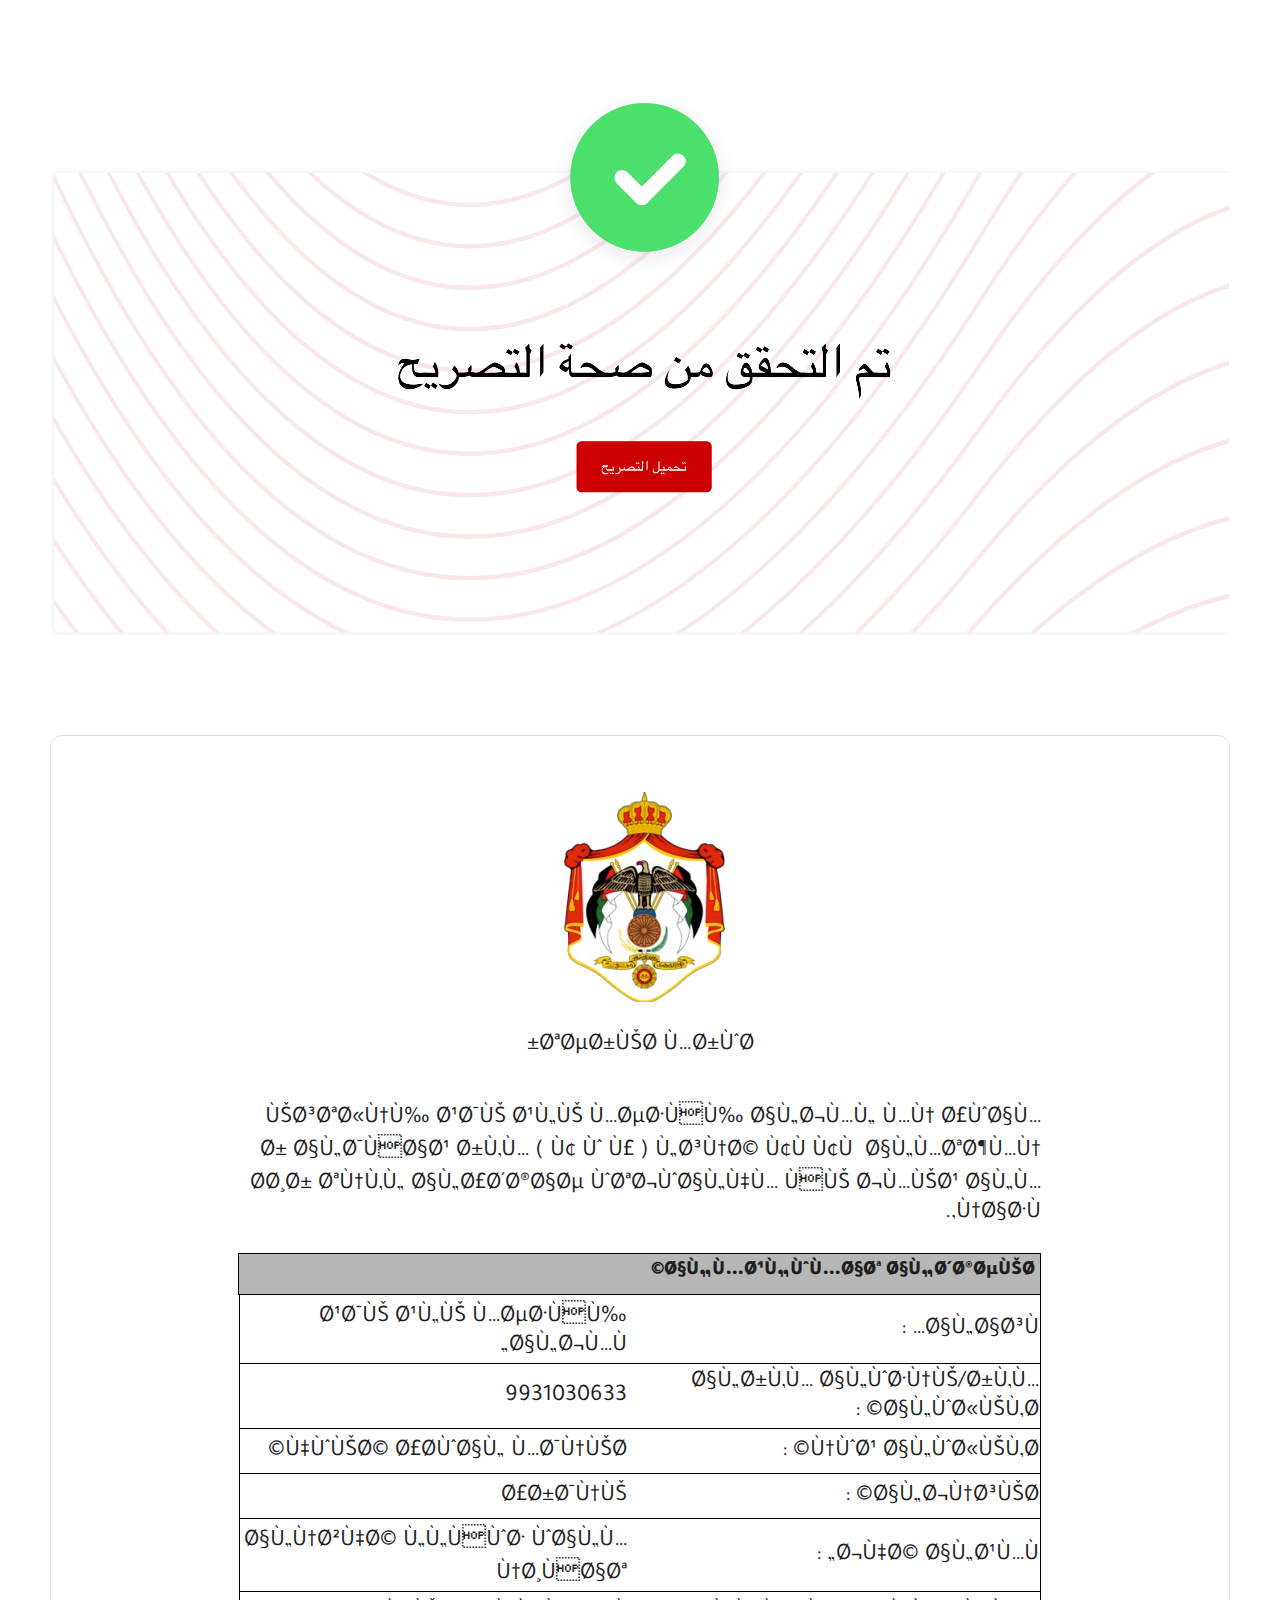
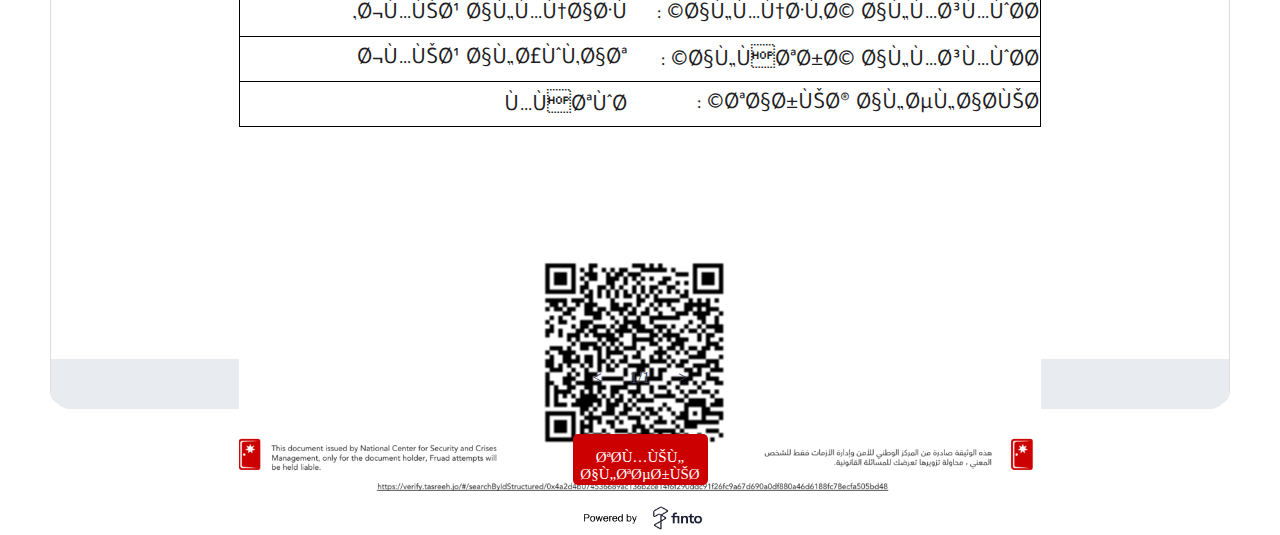
<file: index.html>
<!DOCTYPE html>
<html dir="rtl" lang="ar">
    <head dir="rtl" lang="ar">
        <meta name="viewport" content="width=device-width,initial-scale=1.0">
        <link rel="shortcut icon" href="images/logo.png" />
        <title>Tasreeh</title>
        <meta http-equiv=Content-Type content=" text="" html;="" charset="UTF-8&quot;">
        <link href="https://fonts.googleapis.com/css2?family=Tajawal:wght@500&display=swap" rel="stylesheet">
        <link rel="stylesheet" href="syle.css">
    </head>
    <body>

        <div class="verified">
            <a href="" class="download">تحميل التصريح</a>
        </div>
        <div class="container right">
            <div class="contents">
                <div class="content">
                    <div class="img right">
                        <img class="logo right" src="images/logo.png">
                    </div>
        
                    <div class="right center">
                        <h2 class="font ">تصريح مرور</h2>
                    </div>
                    <div class="law right margin-top">
                        <p class="font font-size">يستثنى عدي علي مصطفى الجمل من أوامر الدفاع رقم ( ٢ و ٣ ) لسنة ٢٠٢٠
                            المتضمن حظر تنقل الأشخاص وتجوالهم في جميع المناطق.</p>
                    </div>
                    <div class="table">
                        <p class="personal-info right font "> <span class="info">المعلومات الشخصية</span></p>
                        <table>
                            <tr>
                                <td class="first font font-size right">الاسم :</td>
                                <td class="second font font-size">عدي علي مصطفى الجمل</td>
                            </tr>
                            <tr>
                                <td class="first font font-size right">الرقم الوطني/رقم الوثيقة :</td>
                                <td class="second font font-size">9931030633</td>
                            </tr>
                            <tr>
                                <td class="first font font-size right">نوع الوثيقة :</td>
                                <td class="second font font-size">هوية أحوال مدنية</td>
                            </tr>
                            <tr>
                                <td class="first font font-size right">الجنسية :</td>
                                <td class="second font font-size">أردني</td>
                            </tr>
                            <tr>
                                <td class="first font font-size right">جهة العمل :</td>
                                <td class="second font font-size">النزهة للفوط والمنظفات</td>
                            </tr>
                            <tr>
                                <td class="first font font-size right">المنطقة المسموحة :</td>
                                <td class="second font font-size">جميع المناطق</td>
                            </tr>
                            <tr>
                                <td class="first font font-size right">الفترة المسموحة :</td>
                                <td class="second font font-size">جميع الأوقات</td>
                            </tr>
                            <tr>
                                <td class="first font font-size right">تاريخ الصلاحية :</td>
                                <td class="second font font-size">مفتوح</td>
                            </tr>
                        </table>
                    </div>
    
                    <div class="footer-img">
                        <img src="images/footer.png" alt="Tasreeh" class="img-size">
                    </div>
                </div>
                <div class="footer-div">
                    <p class="page-number"> &lt; &nbsp; &nbsp; &nbsp; 1/1 &nbsp; &nbsp; &nbsp;   &gt;</p>
                </div>
            </div>
            <div class="the-footer">
                <a href="" class="download-btn"> تحميل التصريح</a>
            </div>

            <div class="bottom">
                <a href="https://finto.io/" target="_blank">
                    <img class="finto-logo" src="images/finto.png" alt="Finto">    
                </a>
            </div>
        </div>
    </body>
</html>
</file>
<file: syle.css>
.container {
    margin-left: auto;
    margin-right: auto;
    height: 1267px;
    width: 1178px;
    margin-top: 100px;
    border-style: solid;
    border-color: #e0dddc;
    border-width: 1px;
    border-radius: 12px;
    margin-bottom: 50px;
}
.logo {
    display: block;
    margin-left: auto;
    margin-right: auto;
    text-align: center;
}
.font {
    font-family: 'Tajawal', sans-serif;
    color: rgb(34,30,31);
    font-weight: normal;
    font-style: normal;
    text-decoration: none;
}
.margin-top {
    margin-top: 40px;
}
.font-size {
    font-size: 23.9px;
}
.right {
    direction: rtl;
}
.center {
    text-align: center;
}
.content {
    width: 802px;
    height: 1173px;
    margin-left: auto;
    margin-right: auto;
    margin-top: 50px;
}
.grey {
    color: black;
    background-color: grey;
    width: 100%;
    height: 30px;
}
.personal-info {
    
    width: 98.6%;
    height: 30px;
    background-color: #B7B7B7;
    padding: 5px;
    border: solid 1px black;
    padding-top: 5px;
}
.info {
    margin-top: 20px;
    font-size: 20px;
    font-weight: 870;
}
.table {
    width: 100%;
}
table {
    margin-top: -17px;
    width: 100%;
    border: 1px solid black;
    border-collapse: collapse;
    
}
tr {
    width: 100%;
    border-bottom: solid 1px black;
    border-collapse: collapse;
}
td {
    padding-top:5px ;
    height: 38px;
}
.footer-img {
    margin-top: 80px;
}
.img-size {
    width: 100%;
    margin-top: 50px;
}
.footer-div {
    width: 100%;
    background-color: #E8ECF1;
    height: 50px;
    border-bottom-right-radius: 20px;
    border-bottom-left-radius: 20px;
    text-align: center;
}
.verified {
    margin-left: auto;
    margin-right: auto;
    width: 1178px;
    height: 535px;
    margin-top: 100px;
    background-size: cover;
    margin-bottom: 50px;
    text-align: center;
}

.download {
    display: inline-block;
    float: none;
    margin-top: 356px;
    background-color:#CC0000 ;
    color: #FFFEFE;
    text-decoration: none;
    border-radius: 5px;
    height: 36px;
    width: 135px;
    padding-top: 15px;
    font-size: 15px;
    font-weight: 50;
}
.the-footer {
    margin: auto;
    width: 100%;
    text-align: center;
    margin-bottom: 20px;
}
.download-btn {
    display: inline-block;
    background-color:#CC0000 ;
    color: #FFFEFE;
    text-decoration: none;
    border-radius: 5px;
    height: 36px;
    width: 135px;
    padding-top: 15px;
    margin-top: 25px;
    font-size: 15px;
    font-weight: 50;

}
.page-number {
    display: inline-block;
    margin-top: 10px;
    color: #3D4461;   
}
.page-number:hover {
    cursor: pointer;
}

.bottom {
    margin: auto;
    width: 100%;
    text-align: center;
    margin-bottom: 20px;
}
.finto-logo {
    width: 143px;
    height: 26px;
    margin: auto;
}
@media (min-width: 601px)
{
    .verified {
        background-image: url("images/verified.png");
    }

    .download {
        opacity: 0;
    }
}
@media (max-width: 600px) {
    .download {
        opacity: 1;
    }
    .verified {
        background-color: white;
    }
}
</file>
